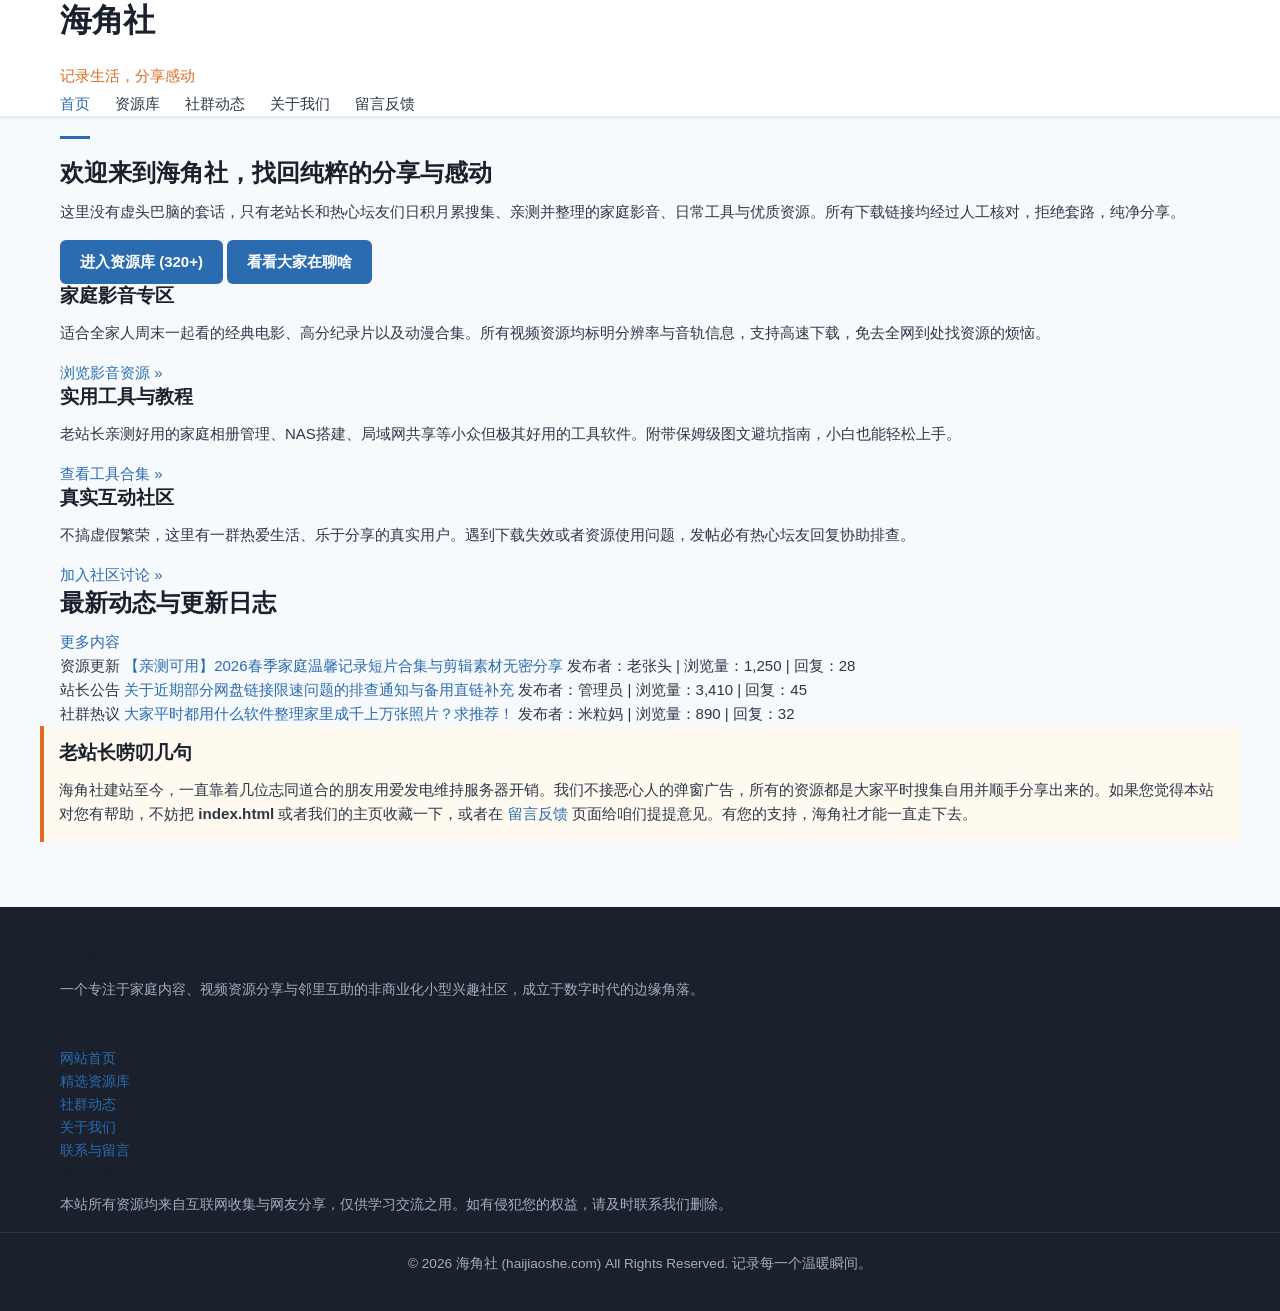
<file: index.html>
<!DOCTYPE html>
<html lang="zh-CN">
<head>
    <meta charset="UTF-8">
    <meta name="viewport" content="width=device-width, initial-scale=1.0">
    <title>海角社 - 家庭内容分享、视频资源与温暖互动社区</title>
    <meta name="description" content="海角社是一个由资深兴趣小组维护的家庭内容与视频资源分享平台。这里提供亲测有效的家庭日常记录、精选影视动漫、实用工具软件下载以及真实的社群交流互动。">
    <meta name="keywords" content="海角社,家庭内容分享,视频资源,资源下载,社区服务,影视合集,亲测可用">
    <link rel="canonical" href="https://www.haijiaoshe.com/index.html">
    <link rel="stylesheet" href="css/style.css">
    <script src="js/main.js"></script>
</head>
<body>
    <header class="site-header">
        <div class="container header-inner">
            <div class="logo">
                <a href="index.html"><h1>海角社</h1></a>
                <span class="sub-title">记录生活，分享感动</span>
            </div>
            <nav class="main-nav">
                <ul>
                    <li><a href="index.html" class="active">首页</a></li>
                    <li><a href="resources.html">资源库</a></li>
                    <li><a href="community.html">社群动态</a></li>
                    <li><a href="about.html">关于我们</a></li>
                    <li><a href="contact.html">留言反馈</a></li>
                </ul>
            </nav>
        </div>
    </header>

    <main class="main-content">
        <section class="hero-section">
            <div class="container">
                <h2>欢迎来到海角社，找回纯粹的分享与感动</h2>
                <p>这里没有虚头巴脑的套话，只有老站长和热心坛友们日积月累搜集、亲测并整理的家庭影音、日常工具与优质资源。所有下载链接均经过人工核对，拒绝套路，纯净分享。</p>
                <div class="hero-btns">
                    <a href="resources.html" class="btn btn-primary">进入资源库 (320+)</a>
                    <a href="community.html" class="btn btn-secondary">看看大家在聊啥</a>
                </div>
            </div>
        </section>

        <section class="container feature-grid">
            <article class="feature-card">
                <h3>家庭影音专区</h3>
                <p>适合全家人周末一起看的经典电影、高分纪录片以及动漫合集。所有视频资源均标明分辨率与音轨信息，支持高速下载，免去全网到处找资源的烦恼。</p>
                <a href="resources.html" class="read-more">浏览影音资源 &raquo;</a>
            </article>
            <article class="feature-card">
                <h3>实用工具与教程</h3>
                <p>老站长亲测好用的家庭相册管理、NAS搭建、局域网共享等小众但极其好用的工具软件。附带保姆级图文避坑指南，小白也能轻松上手。</p>
                <a href="resources.html" class="read-more">查看工具合集 &raquo;</a>
            </article>
            <article class="feature-card">
                <h3>真实互动社区</h3>
                <p>不搞虚假繁荣，这里有一群热爱生活、乐于分享的真实用户。遇到下载失效或者资源使用问题，发帖必有热心坛友回复协助排查。</p>
                <a href="community.html" class="read-more">加入社区讨论 &raquo;</a>
            </article>
        </section>

        <section class="container latest-section">
            <div class="section-header">
                <h2>最新动态与更新日志</h2>
                <a href="resources.html" class="view-all">更多内容</a>
            </div>
            <div class="update-list">
                <div class="update-item">
                    <span class="tag">资源更新</span>
                    <a href="detail.html" class="title">【亲测可用】2026春季家庭温馨记录短片合集与剪辑素材无密分享</a>
                    <span class="meta">发布者：老张头 | 浏览量：1,250 | 回复：28</span>
                </div>
                <div class="update-item">
                    <span class="tag">站长公告</span>
                    <a href="detail.html" class="title">关于近期部分网盘链接限速问题的排查通知与备用直链补充</a>
                    <span class="meta">发布者：管理员 | 浏览量：3,410 | 回复：45</span>
                </div>
                <div class="update-item">
                    <span class="tag">社群热议</span>
                    <a href="detail.html" class="title">大家平时都用什么软件整理家里成千上万张照片？求推荐！</a>
                    <span class="meta">发布者：米粒妈 | 浏览量：890 | 回复：32</span>
                </div>
            </div>
        </section>

        <section class="container notice-box">
            <h3>老站长唠叨几句</h3>
            <p>海角社建站至今，一直靠着几位志同道合的朋友用爱发电维持服务器开销。我们不接恶心人的弹窗广告，所有的资源都是大家平时搜集自用并顺手分享出来的。如果您觉得本站对您有帮助，不妨把 <strong>index.html</strong> 或者我们的主页收藏一下，或者在 <a href="contact.html">留言反馈</a> 页面给咱们提提意见。有您的支持，海角社才能一直走下去。</p>
        </section>
    </main>

    <footer class="site-footer">
        <div class="container footer-inner">
            <div class="footer-col">
                <h4>关于海角社</h4>
                <p>一个专注于家庭内容、视频资源分享与邻里互助的非商业化小型兴趣社区，成立于数字时代的边缘角落。</p>
            </div>
            <div class="footer-col">
                <h4>快速导航</h4>
                <ul>
                    <li><a href="index.html">网站首页</a></li>
                    <li><a href="resources.html">精选资源库</a></li>
                    <li><a href="community.html">社群动态</a></li>
                    <li><a href="about.html">关于我们</a></li>
                    <li><a href="contact.html">联系与留言</a></li>
                </ul>
            </div>
            <div class="footer-col">
                <h4>免责声明</h4>
                <p>本站所有资源均来自互联网收集与网友分享，仅供学习交流之用。如有侵犯您的权益，请及时联系我们删除。</p>
            </div>
        </div>
        <div class="footer-bottom">
            <p>&copy; 2026 海角社 (haijiaoshe.com) All Rights Reserved. 记录每一个温暖瞬间。</p>
        </div>
    </footer>
</body>
</html>
</file>
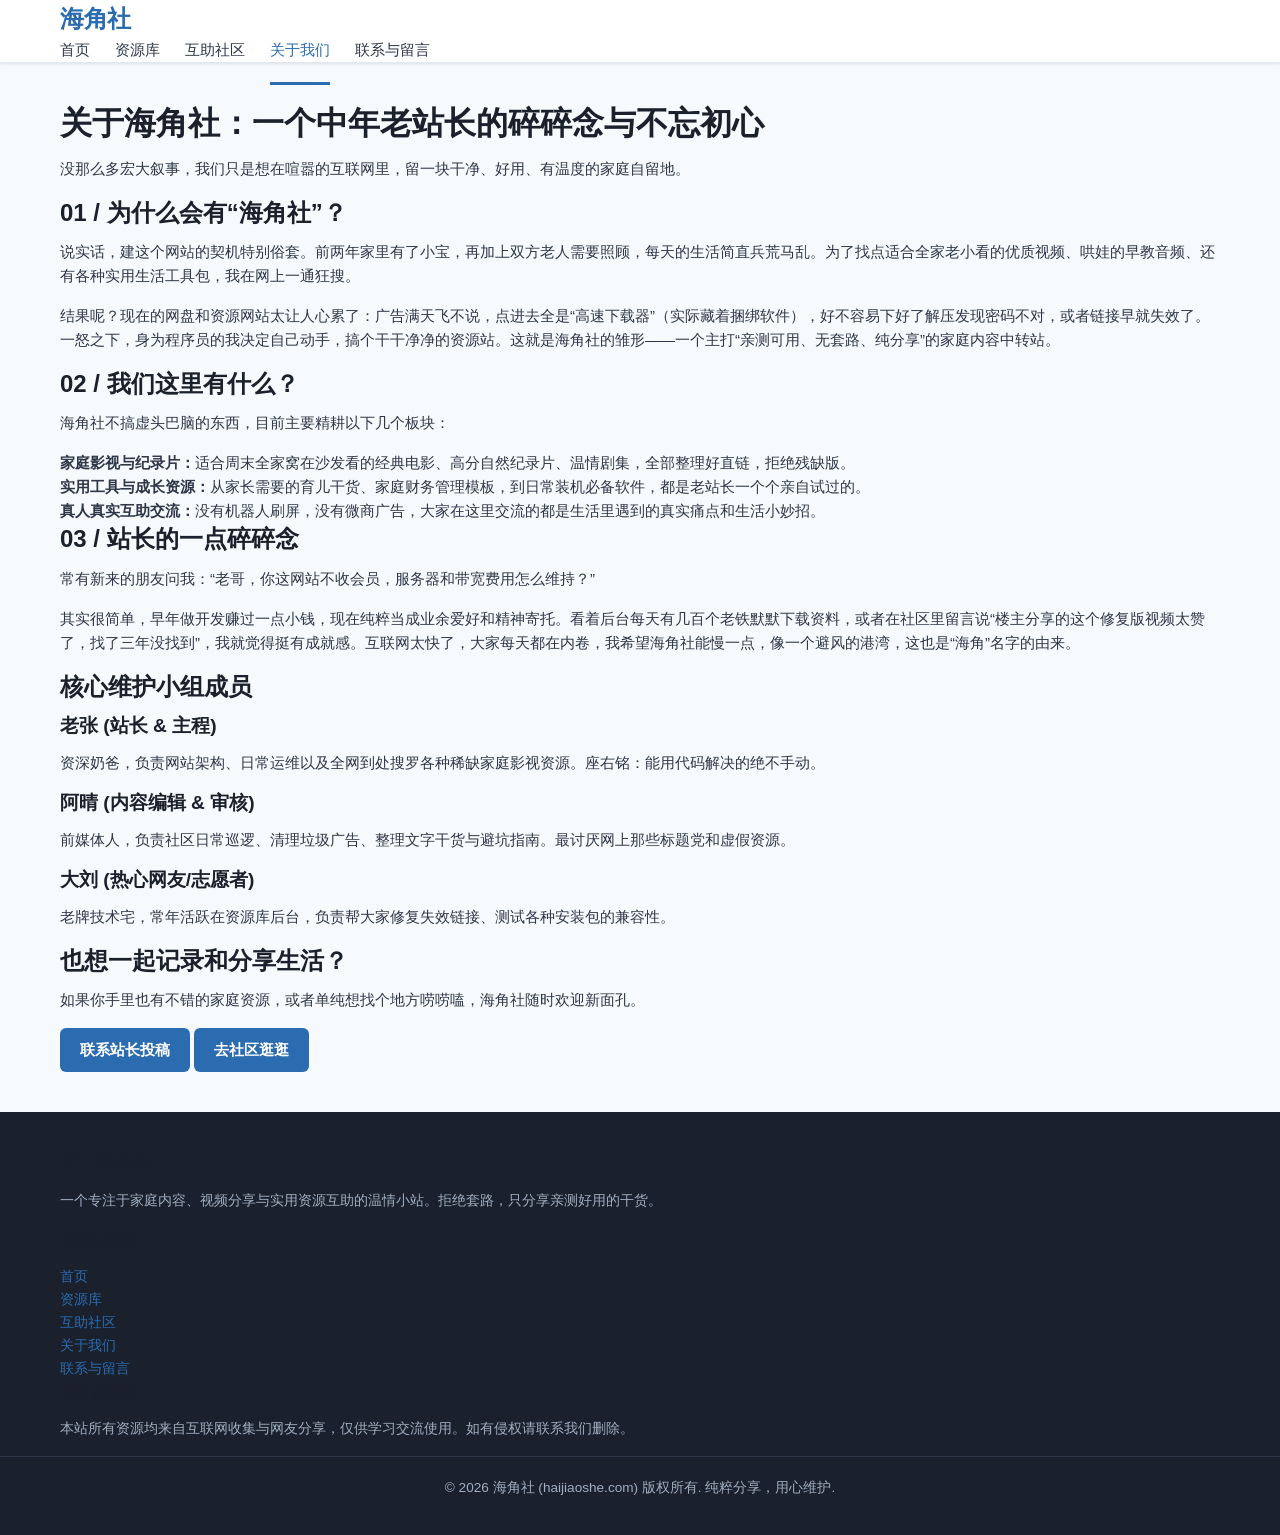
<file: about.html>
<!DOCTYPE html>
<html lang="zh-CN">
<head>
    <meta charset="UTF-8">
    <meta name="viewport" content="width=device-width, initial-scale=1.0">
    <title>关于海角社 - 我们是谁，为什么要做这个家庭资源分享小站</title>
    <meta name="description" content="了解海角社的建站初衷。我们是一群注重生活品质与家庭温情的技术宅与老奶爸，专注分享优质家庭视频、生活资源与真实互动社区服务。">
    <meta name="keywords" content="海角社是谁,家庭资源分享,关于我们,老站长心路历程,社群初心">
    <link rel="canonical" href="about.html">
    <link rel="stylesheet" href="css/style.css">
    <script src="js/main.js"></script>
</head>
<body>
    <header class="site-header">
        <div class="container header-inner">
            <div class="logo">
                <a href="index.html">海角社</a>
            </div>
            <nav class="main-nav">
                <ul>
                    <li><a href="index.html">首页</a></li>
                    <li><a href="resources.html">资源库</a></li>
                    <li><a href="community.html">互助社区</a></li>
                    <li><a href="about.html" class="active">关于我们</a></li>
                    <li><a href="contact.html">联系与留言</a></li>
                </ul>
            </nav>
        </div>
    </header>

    <main class="main-content">
        <div class="container">
            <section class="page-header-section">
                <h1>关于海角社：一个中年老站长的碎碎念与不忘初心</h1>
                <p class="subtitle">没那么多宏大叙事，我们只是想在喧嚣的互联网里，留一块干净、好用、有温度的家庭自留地。</p>
            </section>

            <div class="about-grid">
                <article class="about-card">
                    <h2>01 / 为什么会有“海角社”？</h2>
                    <p>说实话，建这个网站的契机特别俗套。前两年家里有了小宝，再加上双方老人需要照顾，每天的生活简直兵荒马乱。为了找点适合全家老小看的优质视频、哄娃的早教音频、还有各种实用生活工具包，我在网上一通狂搜。</p>
                    <p>结果呢？现在的网盘和资源网站太让人心累了：广告满天飞不说，点进去全是“高速下载器”（实际藏着捆绑软件），好不容易下好了解压发现密码不对，或者链接早就失效了。一怒之下，身为程序员的我决定自己动手，搞个干干净净的资源站。这就是海角社的雏形——一个主打“亲测可用、无套路、纯分享”的家庭内容中转站。</p>
                </article>

                <article class="about-card">
                    <h2>02 / 我们这里有什么？</h2>
                    <p>海角社不搞虚头巴脑的东西，目前主要精耕以下几个板块：</p>
                    <ul>
                        <li><strong>家庭影视与纪录片：</strong>适合周末全家窝在沙发看的经典电影、高分自然纪录片、温情剧集，全部整理好直链，拒绝残缺版。</li>
                        <li><strong>实用工具与成长资源：</strong>从家长需要的育儿干货、家庭财务管理模板，到日常装机必备软件，都是老站长一个个亲自试过的。</li>
                        <li><strong>真人真实互助交流：</strong>没有机器人刷屏，没有微商广告，大家在这里交流的都是生活里遇到的真实痛点和生活小妙招。</li>
                    </ul>
                </article>

                <article class="about-card">
                    <h2>03 / 站长的一点碎碎念</h2>
                    <p>常有新来的朋友问我：“老哥，你这网站不收会员，服务器和带宽费用怎么维持？”</p>
                    <p>其实很简单，早年做开发赚过一点小钱，现在纯粹当成业余爱好和精神寄托。看着后台每天有几百个老铁默默下载资料，或者在社区里留言说“楼主分享的这个修复版视频太赞了，找了三年没找到”，我就觉得挺有成就感。互联网太快了，大家每天都在内卷，我希望海角社能慢一点，像一个避风的港湾，这也是“海角”名字的由来。</p>
                </article>
            </div>

            <section class="team-section">
                <h2>核心维护小组成员</h2>
                <div class="team-list">
                    <div class="team-member">
                        <h3>老张 (站长 & 主程)</h3>
                        <p>资深奶爸，负责网站架构、日常运维以及全网到处搜罗各种稀缺家庭影视资源。座右铭：能用代码解决的绝不手动。</p>
                    </div>
                    <div class="team-member">
                        <h3>阿晴 (内容编辑 & 审核)</h3>
                        <p>前媒体人，负责社区日常巡逻、清理垃圾广告、整理文字干货与避坑指南。最讨厌网上那些标题党和虚假资源。</p>
                    </div>
                    <div class="team-member">
                        <h3>大刘 (热心网友/志愿者)</h3>
                        <p>老牌技术宅，常年活跃在资源库后台，负责帮大家修复失效链接、测试各种安装包的兼容性。</p>
                    </div>
                </div>
            </section>

            <section class="join-us-banner">
                <h2>也想一起记录和分享生活？</h2>
                <p>如果你手里也有不错的家庭资源，或者单纯想找个地方唠唠嗑，海角社随时欢迎新面孔。</p>
                <div class="banner-actions">
                    <a href="contact.html" class="btn btn-primary">联系站长投稿</a>
                    <a href="community.html" class="btn btn-secondary">去社区逛逛</a>
                </div>
            </section>
        </div>
    </main>

    <footer class="site-footer">
        <div class="container footer-inner">
            <div class="footer-col">
                <h3>关于海角社</h3>
                <p>一个专注于家庭内容、视频分享与实用资源互助的温情小站。拒绝套路，只分享亲测好用的干货。</p>
            </div>
            <div class="footer-col">
                <h3>快速导航</h3>
                <ul>
                    <li><a href="index.html">首页</a></li>
                    <li><a href="resources.html">资源库</a></li>
                    <li><a href="community.html">互助社区</a></li>
                    <li><a href="about.html">关于我们</a></li>
                    <li><a href="contact.html">联系与留言</a></li>
                </ul>
            </div>
            <div class="footer-col">
                <h3>暖心提示</h3>
                <p>本站所有资源均来自互联网收集与网友分享，仅供学习交流使用。如有侵权请联系我们删除。</p>
            </div>
        </div>
        <div class="footer-bottom">
            <div class="container">
                <p>&copy; 2026 海角社 (haijiaoshe.com) 版权所有. 纯粹分享，用心维护.</p>
            </div>
        </div>
    </footer>
</body>
</html>
</file>
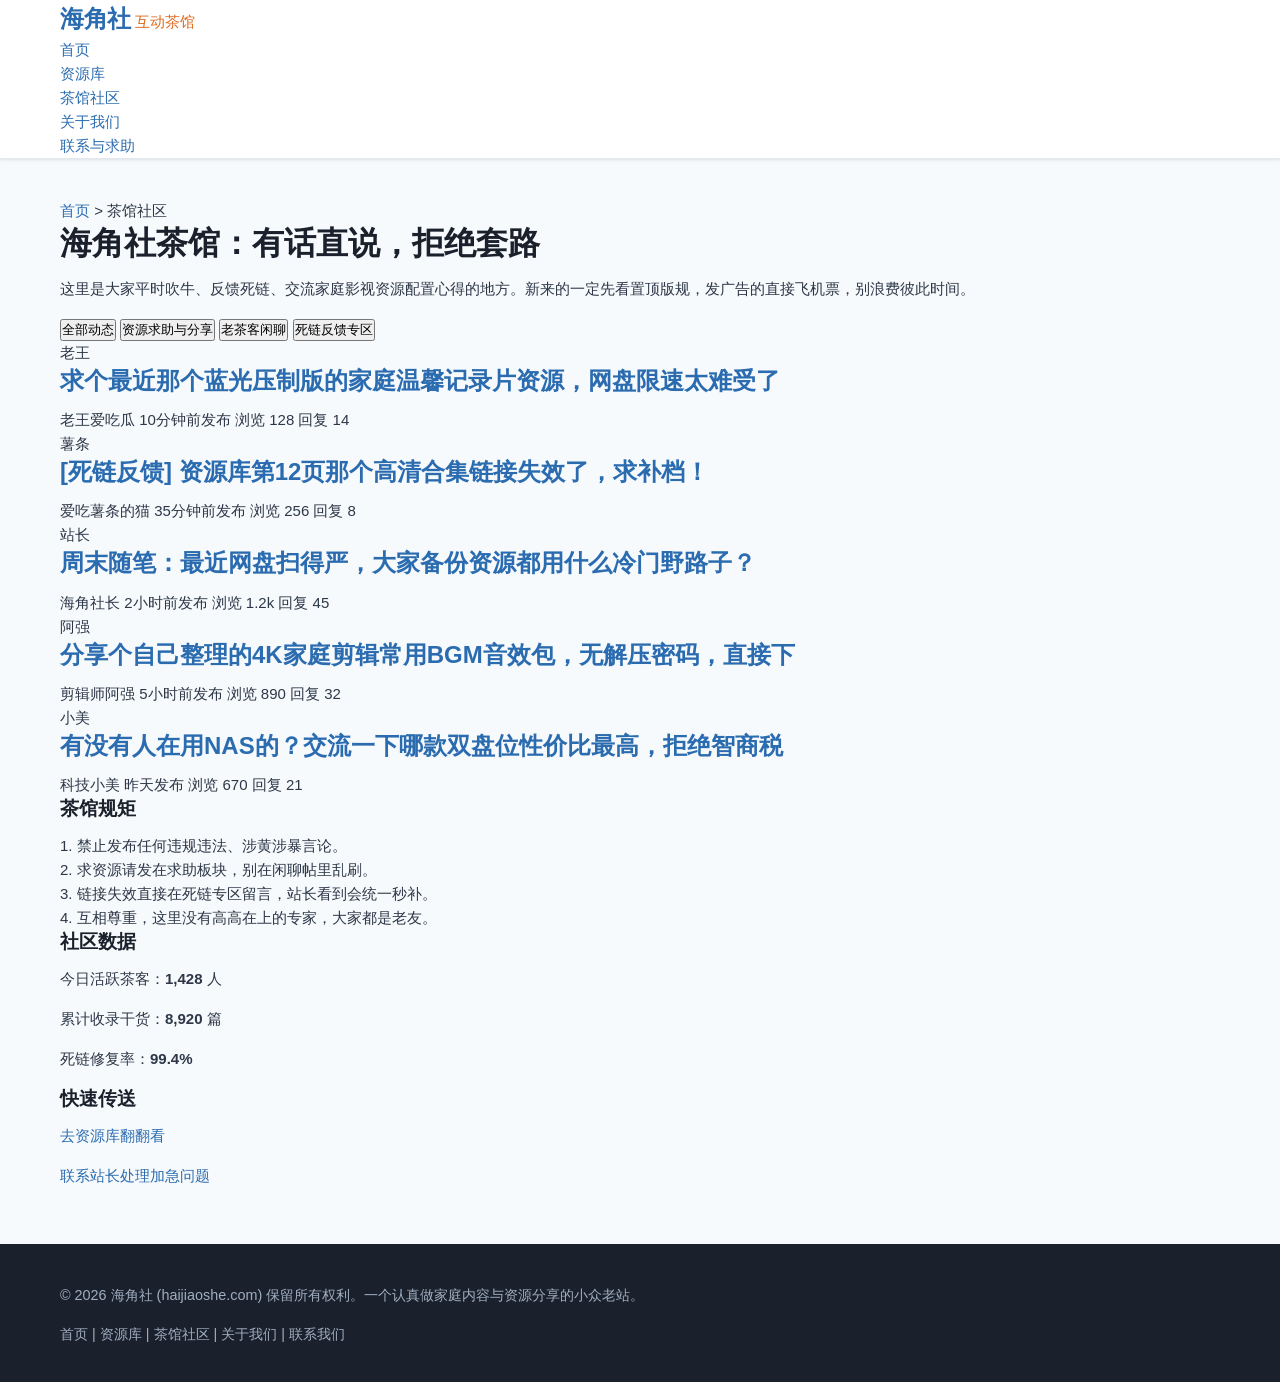
<file: community.html>
<!DOCTYPE html>
<html lang="zh-CN">
<head>
    <meta charset="UTF-8">
    <meta name="viewport" content="width=device-width, initial-scale=1.0">
    <title>海角社互动社区 - 家庭资源分享与老站长闲聊茶馆</title>
    <meta name="description" content="海角社互动社区是站长和老茶客们交流家庭视频资源、日常避坑指南、求助问答的核心板块。不搞虚头巴脑的套话，只聊亲测有用的干货。">
    <meta name="keywords" content="海角社社区,家庭资源交流,视频分享论坛,老站长茶馆,资源求助,日常闲聊">
    <link rel="canonical" href="https://www.haijiaoshe.com/community.html">
    <link rel="stylesheet" href="css/style.css">
    <script src="js/main.js"></script>
</head>
<body class="page-community">
    <header class="site-header">
        <div class="container">
            <div class="logo">
                <a href="index.html">海角社</a>
                <span class="sub-logo">互动茶馆</span>
            </div>
            <nav class="site-nav">
                <ul>
                    <li><a href="index.html">首页</a></li>
                    <li><a href="resources.html">资源库</a></li>
                    <li><a href="community.html" class="active">茶馆社区</a></li>
                    <li><a href="about.html">关于我们</a></li>
                    <li><a href="contact.html">联系与求助</a></li>
                </ul>
            </nav>
        </div>
    </header>

    <main class="main-content">
        <div class="container">
            <div class="breadcrumb">
                <a href="index.html">首页</a> &gt; <span>茶馆社区</span>
            </div>

            <section class="community-hero">
                <div class="hero-box">
                    <h1>海角社茶馆：有话直说，拒绝套路</h1>
                    <p>这里是大家平时吹牛、反馈死链、交流家庭影视资源配置心得的地方。新来的一定先看置顶版规，发广告的直接飞机票，别浪费彼此时间。</p>
                </div>
            </section>

            <div class="community-layout">
                <div class="community-main">
                    <section class="board-tabs">
                        <button class="tab-btn active" data-target="all">全部动态</button>
                        <button class="tab-btn" data-target="share">资源求助与分享</button>
                        <button class="tab-btn" data-target="chat">老茶客闲聊</button>
                        <button class="tab-btn" data-target="feedback">死链反馈专区</button>
                    </section>

                    <section class="topic-list">
                        <article class="topic-item" data-category="share">
                            <div class="user-avatar">老王</div>
                            <div class="topic-detail">
                                <h2><a href="detail.html">求个最近那个蓝光压制版的家庭温馨记录片资源，网盘限速太难受了</a></h2>
                                <div class="topic-meta">
                                    <span class="author">老王爱吃瓜</span>
                                    <span class="time">10分钟前发布</span>
                                    <span class="views">浏览 128</span>
                                    <span class="replies">回复 14</span>
                                </div>
                            </div>
                        </article>

                        <article class="topic-item" data-category="feedback">
                            <div class="user-avatar">薯条</div>
                            <div class="topic-detail">
                                <h2><a href="detail.html">[死链反馈] 资源库第12页那个高清合集链接失效了，求补档！</a></h2>
                                <div class="topic-meta">
                                    <span class="author">爱吃薯条的猫</span>
                                    <span class="time">35分钟前发布</span>
                                    <span class="views">浏览 256</span>
                                    <span class="replies">回复 8</span>
                                </div>
                            </div>
                        </article>

                        <article class="topic-item" data-category="chat">
                            <div class="user-avatar">站长</div>
                            <div class="topic-detail">
                                <h2><a href="detail.html">周末随笔：最近网盘扫得严，大家备份资源都用什么冷门野路子？</a></h2>
                                <div class="topic-meta">
                                    <span class="author">海角社长</span>
                                    <span class="time">2小时前发布</span>
                                    <span class="views">浏览 1.2k</span>
                                    <span class="replies">回复 45</span>
                                </div>
                            </div>
                        </article>

                        <article class="topic-item" data-category="share">
                            <div class="user-avatar">阿强</div>
                            <div class="topic-detail">
                                <h2><a href="detail.html">分享个自己整理的4K家庭剪辑常用BGM音效包，无解压密码，直接下</a></h2>
                                <div class="topic-meta">
                                    <span class="author">剪辑师阿强</span>
                                    <span class="time">5小时前发布</span>
                                    <span class="views">浏览 890</span>
                                    <span class="replies">回复 32</span>
                                </div>
                            </div>
                        </article>

                        <article class="topic-item" data-category="chat">
                            <div class="user-avatar">小美</div>
                            <div class="topic-detail">
                                <h2><a href="detail.html">有没有人在用NAS的？交流一下哪款双盘位性价比最高，拒绝智商税</a></h2>
                                <div class="topic-meta">
                                    <span class="author">科技小美</span>
                                    <span class="time">昨天发布</span>
                                    <span class="views">浏览 670</span>
                                    <span class="replies">回复 21</span>
                                </div>
                            </div>
                        </article>
                    </section>
                </div>

                <aside class="community-sidebar">
                    <div class="sidebar-widget rule-widget">
                        <h3>茶馆规矩</h3>
                        <ul>
                            <li>1. 禁止发布任何违规违法、涉黄涉暴言论。</li>
                            <li>2. 求资源请发在求助板块，别在闲聊帖里乱刷。</li>
                            <li>3. 链接失效直接在死链专区留言，站长看到会统一秒补。</li>
                            <li>4. 互相尊重，这里没有高高在上的专家，大家都是老友。</li>
                        </ul>
                    </div>

                    <div class="sidebar-widget stats-widget">
                        <h3>社区数据</h3>
                        <p>今日活跃茶客：<strong>1,428</strong> 人</p>
                        <p>累计收录干货：<strong>8,920</strong> 篇</p>
                        <p>死链修复率：<strong>99.4%</strong></p>
                    </div>

                    <div class="sidebar-widget quick-links">
                        <h3>快速传送</h3>
                        <p><a href="resources.html">去资源库翻翻看</a></p>
                        <p><a href="contact.html">联系站长处理加急问题</a></p>
                    </div>
                </aside>
            </div>
        </div>
    </main>

    <footer class="site-footer">
        <div class="container">
            <p>&copy; 2026 海角社 (haijiaoshe.com) 保留所有权利。一个认真做家庭内容与资源分享的小众老站。</p>
            <p class="footer-links">
                <a href="index.html">首页</a> | 
                <a href="resources.html">资源库</a> | 
                <a href="community.html">茶馆社区</a> | 
                <a href="about.html">关于我们</a> | 
                <a href="contact.html">联系我们</a>
            </p>
        </div>
    </footer>
</body>
</html>
</file>
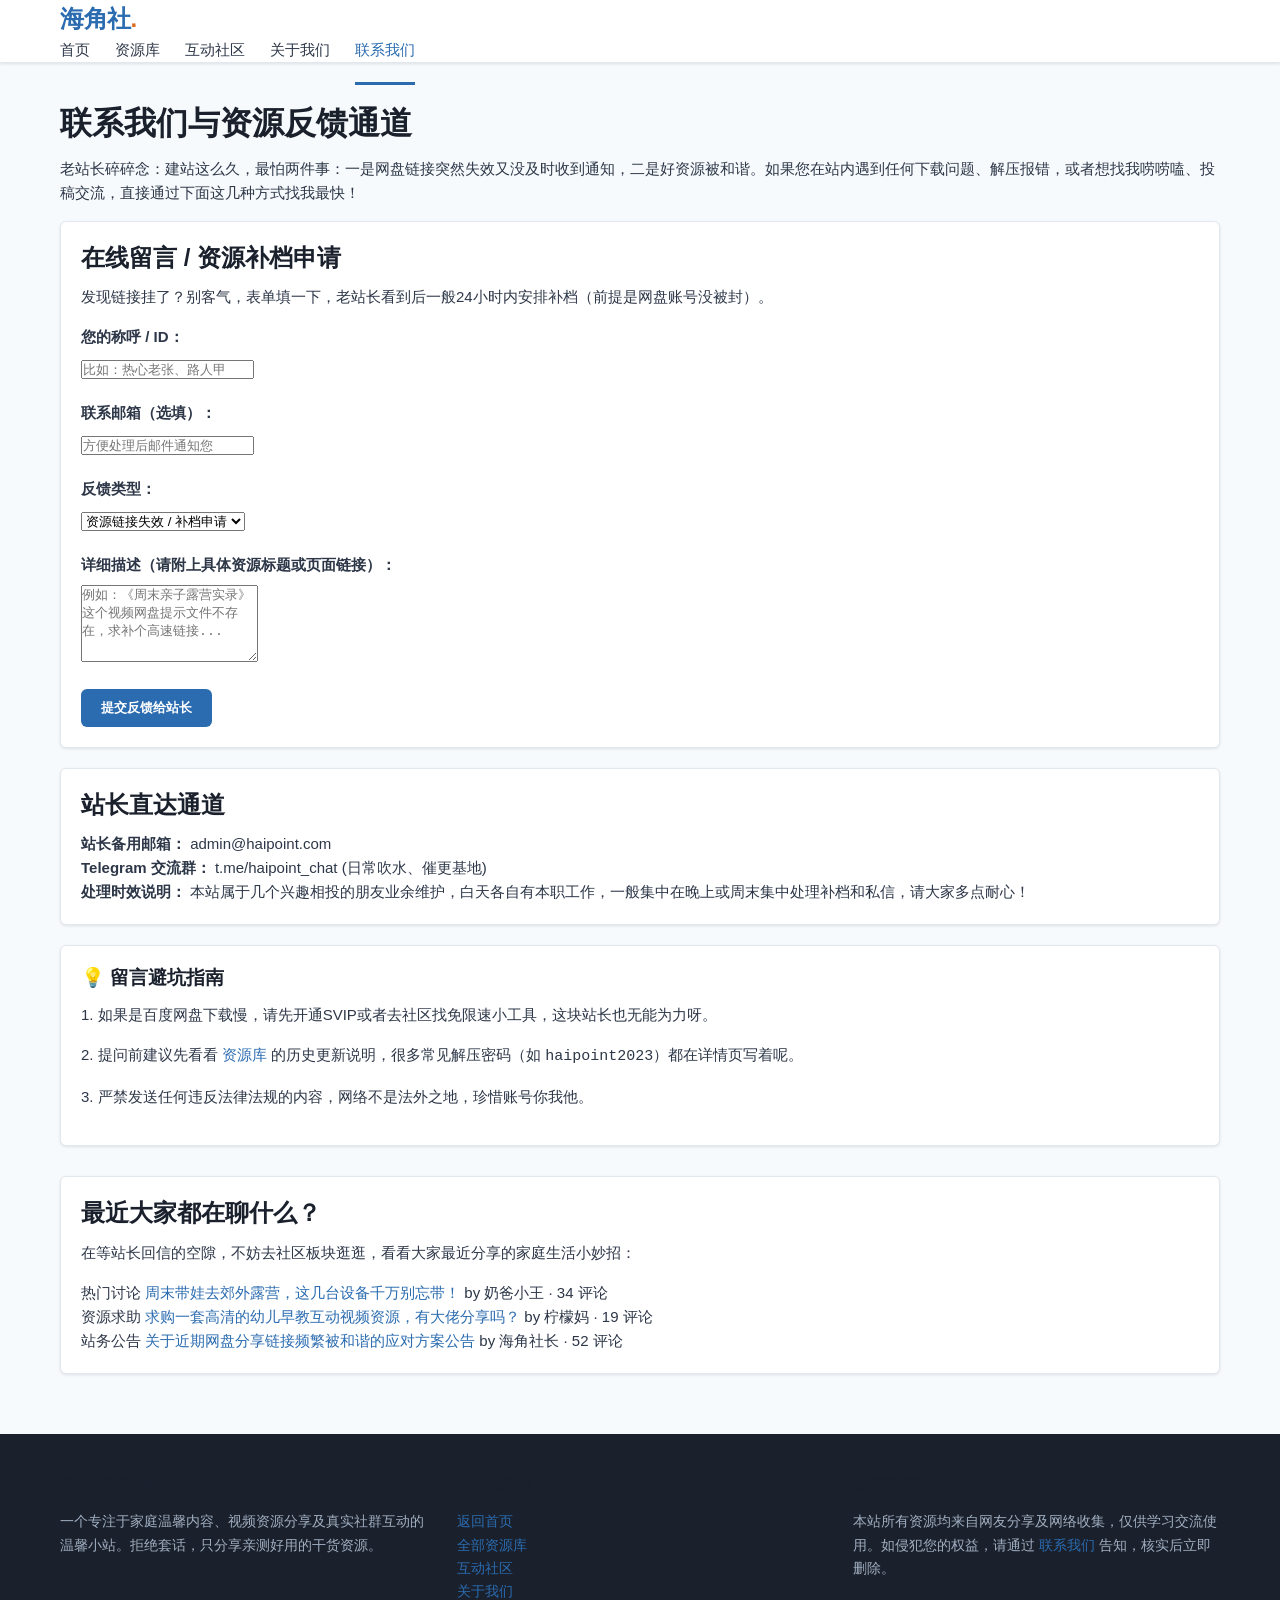
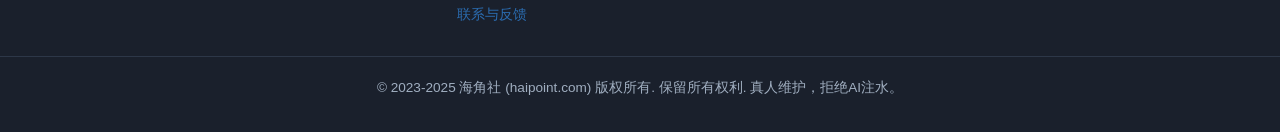
<file: contact.html>
<!DOCTYPE html>
<html lang="zh-CN">
<head>
    <meta charset="UTF-8">
    <meta name="viewport" content="width=device-width, initial-scale=1.0">
    <title>联系我们与资源报错反馈 - 海角社</title>
    <meta name="description" content="海角社联系与反馈页面。如果您在下载家庭视频资源时遇到失效链接、解压密码错误或投稿交流，请通过本页面与站长及社区管理团队取得联系。">
    <meta name="keywords" content="海角社联系方式, 资源失效反馈, 投稿合作, 家庭视频社群, 站长邮箱">
    <link rel="canonical" href="https://www.haipoint.com/contact.html">
    <link rel="stylesheet" href="css/style.css">
    <script src="js/main.js"></script>
</head>
<body>
    <header class="site-header">
        <div class="container header-inner">
            <div class="logo">
                <a href="index.html">海角社<span>.</span></a>
            </div>
            <nav class="main-nav">
                <ul>
                    <li><a href="index.html">首页</a></li>
                    <li><a href="resources.html">资源库</a></li>
                    <li><a href="community.html">互动社区</a></li>
                    <li><a href="about.html">关于我们</a></li>
                    <li><a href="contact.html" class="active">联系我们</a></li>
                </ul>
            </nav>
        </div>
    </header>

    <main class="main-content">
        <div class="container">
            <section class="page-header-section">
                <h1>联系我们与资源反馈通道</h1>
                <p>老站长碎碎念：建站这么久，最怕两件事：一是网盘链接突然失效又没及时收到通知，二是好资源被和谐。如果您在站内遇到任何下载问题、解压报错，或者想找我唠唠嗑、投稿交流，直接通过下面这几种方式找我最快！</p>
            </section>

            <div class="contact-grid">
                <section class="contact-form-section card">
                    <h2>在线留言 / 资源补档申请</h2>
                    <p class="section-desc">发现链接挂了？别客气，表单填一下，老站长看到后一般24小时内安排补档（前提是网盘账号没被封）。</p>
                    <form id="contactForm" class="site-form">
                        <div class="form-group">
                            <label for="nickname">您的称呼 / ID：</label>
                            <input type="text" id="nickname" name="nickname" placeholder="比如：热心老张、路人甲" required>
                        </div>
                        <div class="form-group">
                            <label for="contact-email">联系邮箱（选填）：</label>
                            <input type="email" id="contact-email" name="email" placeholder="方便处理后邮件通知您">
                        </div>
                        <div class="form-group">
                            <label for="feedback-type">反馈类型：</label>
                            <select id="feedback-type" name="type">
                                <option value="dead-link">资源链接失效 / 补档申请</option>
                                <option value="password-error">解压密码错误 / 文件损坏</option>
                                <option value="content-contribute">家庭视频与资源投稿</option>
                                <option value="business-coop">友情链接 / 社区合作</option>
                                <option value="other">其他闲聊建议</option>
                            </select>
                        </div>
                        <div class="form-group">
                            <label for="message">详细描述（请附上具体资源标题或页面链接）：</label>
                            <textarea id="message" name="message" rows="5" placeholder="例如：《周末亲子露营实录》这个视频网盘提示文件不存在，求补个高速链接..." required></textarea>
                        </div>
                        <button type="submit" class="btn btn-primary">提交反馈给站长</button>
                    </form>
                </section>

                <div class="contact-sidebar">
                    <section class="card contact-info-card">
                        <h2>站长直达通道</h2>
                        <ul class="info-list">
                            <li><strong>站长备用邮箱：</strong> admin@haipoint.com</li>
                            <li><strong>Telegram 交流群：</strong> t.me/haipoint_chat (日常吹水、催更基地)</li>
                            <li><strong>处理时效说明：</strong> 本站属于几个兴趣相投的朋友业余维护，白天各自有本职工作，一般集中在晚上或周末集中处理补档和私信，请大家多点耐心！</li>
                        </ul>
                    </section>

                    <section class="card quick-tips-card">
                        <h3>💡 留言避坑指南</h3>
                        <p>1. 如果是百度网盘下载慢，请先开通SVIP或者去社区找免限速小工具，这块站长也无能为力呀。</p>
                        <p>2. 提问前建议先看看 <a href="resources.html">资源库</a> 的历史更新说明，很多常见解压密码（如 <code>haipoint2023</code>）都在详情页写着呢。</p>
                        <p>3. 严禁发送任何违反法律法规的内容，网络不是法外之地，珍惜账号你我他。</p>
                    </section>
                </div>
            </div>

            <section class="community-highlight card" style="margin-top: 30px;">
                <h2>最近大家都在聊什么？</h2>
                <p>在等站长回信的空隙，不妨去社区板块逛逛，看看大家最近分享的家庭生活小妙招：</p>
                <ul class="mini-post-list">
                    <li><span class="tag">热门讨论</span> <a href="community.html">周末带娃去郊外露营，这几台设备千万别忘带！</a> <span class="meta">by 奶爸小王 · 34 评论</span></li>
                    <li><span class="tag">资源求助</span> <a href="community.html">求购一套高清的幼儿早教互动视频资源，有大佬分享吗？</a> <span class="meta">by 柠檬妈 · 19 评论</span></li>
                    <li><span class="tag">站务公告</span> <a href="contact.html">关于近期网盘分享链接频繁被和谐的应对方案公告</a> <span class="meta">by 海角社长 · 52 评论</span></li>
                </ul>
            </section>
        </div>
    </main>

    <footer class="site-footer">
        <div class="container footer-content">
            <div class="footer-col">
                <h3>关于海角社</h3>
                <p>一个专注于家庭温馨内容、视频资源分享及真实社群互动的温馨小站。拒绝套话，只分享亲测好用的干货资源。</p>
            </div>
            <div class="footer-col">
                <h3>快速导航</h3>
                <ul>
                    <li><a href="index.html">返回首页</a></li>
                    <li><a href="resources.html">全部资源库</a></li>
                    <li><a href="community.html">互动社区</a></li>
                    <li><a href="about.html">关于我们</a></li>
                    <li><a href="contact.html">联系与反馈</a></li>
                </ul>
            </div>
            <div class="footer-col">
                <h3>免责声明</h3>
                <p>本站所有资源均来自网友分享及网络收集，仅供学习交流使用。如侵犯您的权益，请通过 <a href="contact.html">联系我们</a> 告知，核实后立即删除。</p>
            </div>
        </div>
        <div class="footer-bottom">
            <div class="container">
                <p>&copy; 2023-2025 海角社 (haipoint.com) 版权所有. 保留所有权利. 真人维护，拒绝AI注水。</p>
            </div>
        </div>
    </footer>
</body>
</html>
</file>
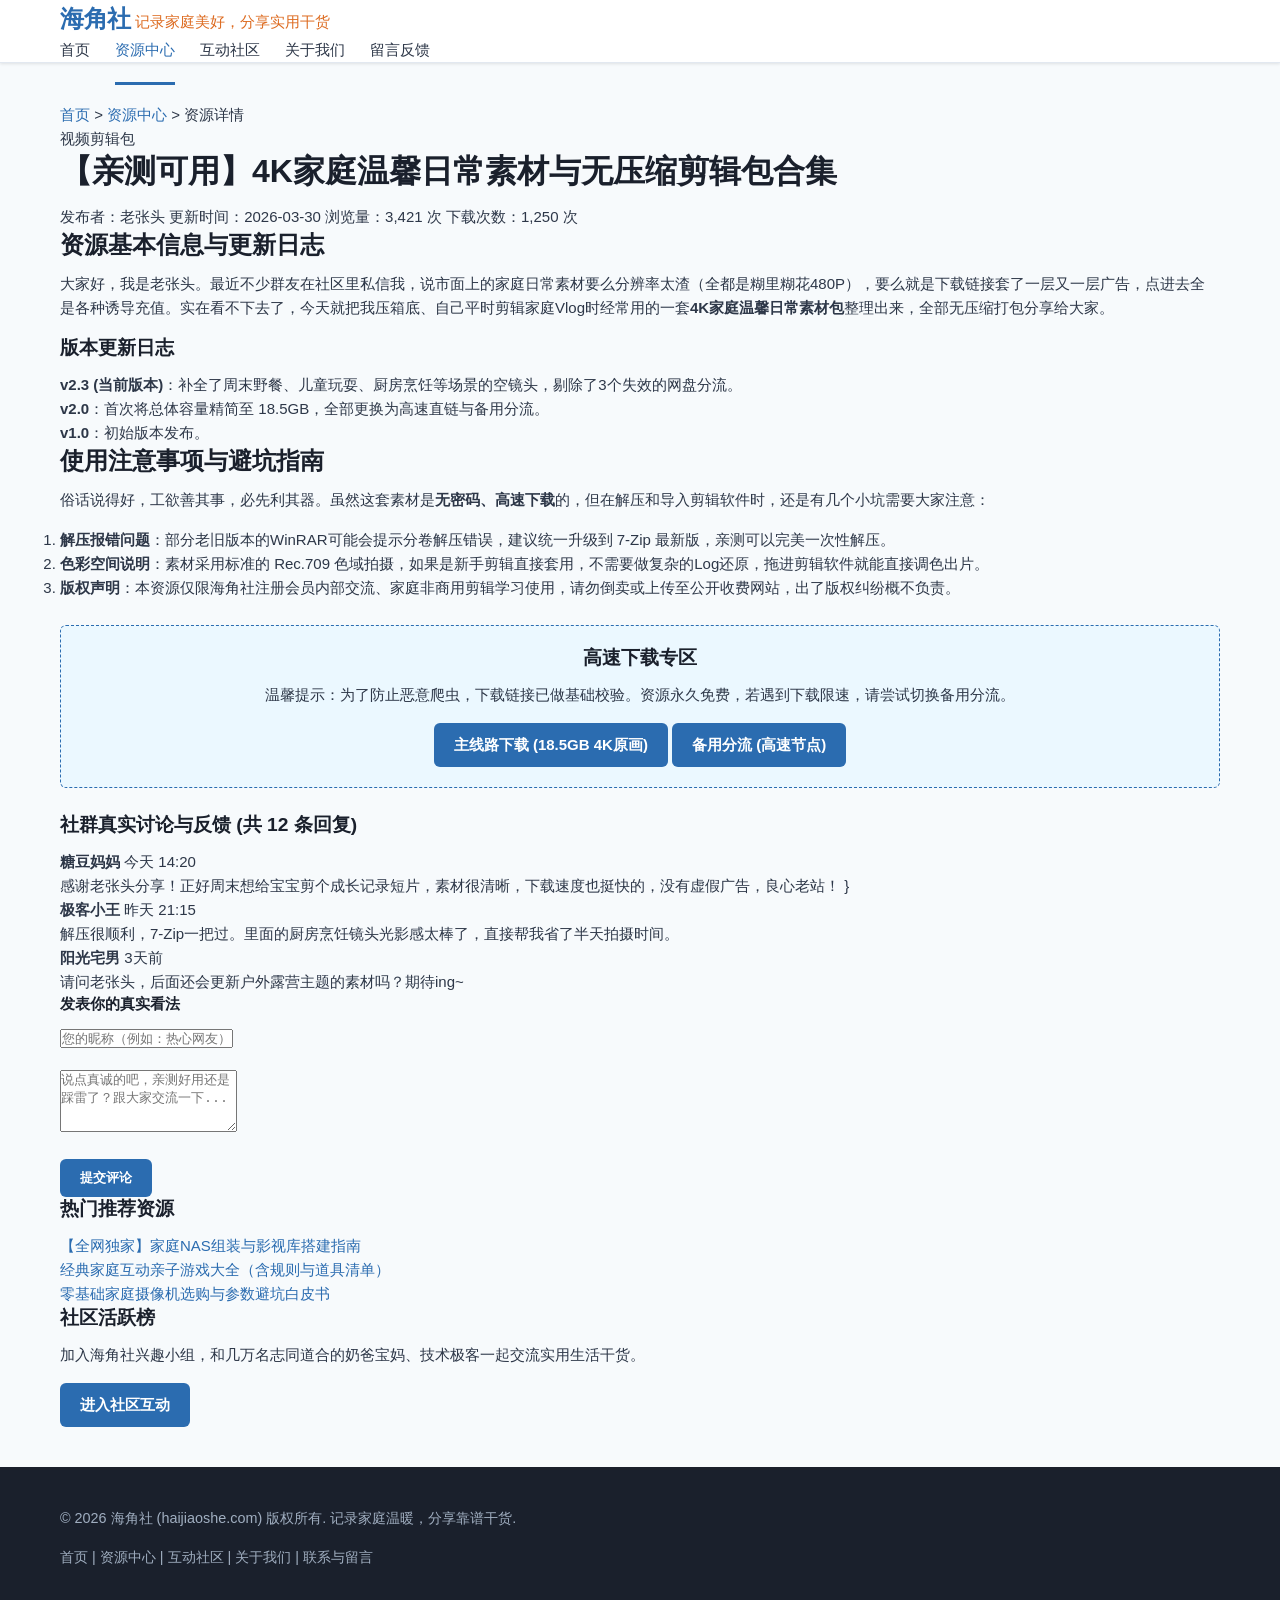
<file: detail.html>
<!DOCTYPE html>
<html lang="zh-CN">
<head>
    <meta charset="UTF-8">
    <meta name="viewport" content="width=device-width, initial-scale=1.0">
    <title>【亲测可用】4K家庭温馨日常素材与剪辑包下载 - 海角社</title>
    <meta name="description" content="海角社资源详情页为您提供优质的4K家庭温馨日常素材与剪辑包下载，内含详细的无密码高速下载地址、亲测有效避坑指南以及真实社群成员的互动点评。">
    <meta name="keywords" content="家庭视频素材, 4K剪辑包, 资源下载, 海角社, 亲测可用, 资源分享">
    <link rel="canonical" href="https://www.haijiaoshe.com/detail.html">
    <link rel="stylesheet" href="css/style.css">
    <script src="js/main.js"></script>
</head>
<body>
    <header class="site-header">
        <div class="container header-inner">
            <div class="logo">
                <a href="index.html">海角社</a>
                <span class="slogan">记录家庭美好，分享实用干货</span>
            </div>
            <nav class="main-nav">
                <ul>
                    <li><a href="index.html">首页</a></li>
                    <li><a href="resources.html" class="active">资源中心</a></li>
                    <li><a href="community.html">互动社区</a></li>
                    <li><a href="about.html">关于我们</a></li>
                    <li><a href="contact.html">留言反馈</a></li>
                </ul>
            </nav>
        </div>
    </header>

    <main class="main-content">
        <div class="container">
            <div class="breadcrumb">
                <a href="index.html">首页</a> &gt; <a href="resources.html">资源中心</a> &gt; <span>资源详情</span>
            </div>

            <div class="detail-layout">
                <article class="resource-article">
                    <header class="article-header">
                        <span class="tag">视频剪辑包</span>
                        <h1>【亲测可用】4K家庭温馨日常素材与无压缩剪辑包合集</h1>
                        <div class="article-meta">
                            <span>发布者：老张头</span>
                            <span>更新时间：2026-03-30</span>
                            <span>浏览量：3,421 次</span>
                            <span>下载次数：1,250 次</span>
                        </div>
                    </header>

                    <section class="article-body">
                        <h2>资源基本信息与更新日志</h2>
                        <p>大家好，我是老张头。最近不少群友在社区里私信我，说市面上的家庭日常素材要么分辨率太渣（全都是糊里糊花480P），要么就是下载链接套了一层又一层广告，点进去全是各种诱导充值。实在看不下去了，今天就把我压箱底、自己平时剪辑家庭Vlog时经常用的一套<strong>4K家庭温馨日常素材包</strong>整理出来，全部无压缩打包分享给大家。</p>
                        
                        <h3>版本更新日志</h3>
                        <ul>
                            <li><strong>v2.3 (当前版本)</strong>：补全了周末野餐、儿童玩耍、厨房烹饪等场景的空镜头，剔除了3个失效的网盘分流。</li>
                            <li><strong>v2.0</strong>：首次将总体容量精简至 18.5GB，全部更换为高速直链与备用分流。</li>
                            <li><strong>v1.0</strong>：初始版本发布。</li>
                        </ul>

                        <h2>使用注意事项与避坑指南</h2>
                        <p>俗话说得好，工欲善其事，必先利其器。虽然这套素材是<strong>无密码、高速下载</strong>的，但在解压和导入剪辑软件时，还是有几个小坑需要大家注意：</p>
                        <ol>
                            <li><strong>解压报错问题</strong>：部分老旧版本的WinRAR可能会提示分卷解压错误，建议统一升级到 7-Zip 最新版，亲测可以完美一次性解压。</li>
                            <li><strong>色彩空间说明</strong>：素材采用标准的 Rec.709 色域拍摄，如果是新手剪辑直接套用，不需要做复杂的Log还原，拖进剪辑软件就能直接调色出片。</li>
                            <li><strong>版权声明</strong>：本资源仅限海角社注册会员内部交流、家庭非商用剪辑学习使用，请勿倒卖或上传至公开收费网站，出了版权纠纷概不负责。</li>
                        </ol>

                        <div class="download-box">
                            <h3>高速下载专区</h3>
                            <p class="download-tip">温馨提示：为了防止恶意爬虫，下载链接已做基础校验。资源永久免费，若遇到下载限速，请尝试切换备用分流。</p>
                            <div class="download-buttons">
                                <a href="resources.html" class="btn btn-primary" onclick="alert('即将跳转至网盘高速分流节点，提取码为：hjsh'); return false;">主线路下载 (18.5GB 4K原画)</a>
                                <a href="resources.html" class="btn btn-secondary" onclick="alert('备用直连已就绪！'); return false;">备用分流 (高速节点)</a>
                            </div>
                        </div>
                    </section>

                    <section class="comment-section">
                        <h3>社群真实讨论与反馈 (共 12 条回复)</h3>
                        
                        <div class="comment-list">
                            <div class="comment-item">
                                <div class="comment-user">
                                    <strong>糖豆妈妈</strong> <span class="time">今天 14:20</span>
                                </div>
                                <div class="comment-content">
                                    感谢老张头分享！正好周末想给宝宝剪个成长记录短片，素材很清晰，下载速度也挺快的，没有虚假广告，良心老站！
                                }
                            </div>
                            
                            <div class="comment-item">
                                <div class="comment-user">
                                    <strong>极客小王</strong> <span class="time">昨天 21:15</span>
                                </div>
                                <div class="comment-content">
                                    解压很顺利，7-Zip一把过。里面的厨房烹饪镜头光影感太棒了，直接帮我省了半天拍摄时间。
                                </div>
                            </div>

                            <div class="comment-item">
                                <div class="comment-user">
                                    <strong>阳光宅男</strong> <span class="time">3天前</span>
                                </div>
                                <div class="comment-content">
                                    请问老张头，后面还会更新户外露营主题的素材吗？期待ing~
                                </div>
                            </div>
                        </div>

                        <div class="comment-form-box">
                            <h4>发表你的真实看法</h4>
                            <form onsubmit="event.preventDefault(); alert('评论提交成功！感谢您的积极参与。');">
                                <div class="form-group">
                                    <input type="text" placeholder="您的昵称（例如：热心网友）" required>
                                </div>
                                <div class="form-group">
                                    <textarea rows="4" placeholder="说点真诚的吧，亲测好用还是踩雷了？跟大家交流一下..." required></textarea>
                                </div>
                                <button type="submit" class="btn btn-primary">提交评论</button>
                            </form>
                        </div>
                    </section>
                </article>

                <aside class="sidebar">
                    <div class="widget">
                        <h3>热门推荐资源</h3>
                        <ul>
                            <li><a href="detail.html">【全网独家】家庭NAS组装与影视库搭建指南</a></li>
                            <li><a href="detail.html">经典家庭互动亲子游戏大全（含规则与道具清单）</a></li>
                            <li><a href="detail.html">零基础家庭摄像机选购与参数避坑白皮书</a></li>
                        </ul>
                    </div>

                    <div class="widget">
                        <h3>社区活跃榜</h3>
                        <p>加入海角社兴趣小组，和几万名志同道合的奶爸宝妈、技术极客一起交流实用生活干货。</p>
                        <a href="community.html" class="btn btn-secondary btn-block">进入社区互动</a>
                    </div>
                </aside>
            </div>
        </div>
    </main>

    <footer class="site-footer">
        <div class="container footer-inner">
            <p>&copy; 2026 海角社 (haijiaoshe.com) 版权所有. 记录家庭温暖，分享靠谱干货.</p>
            <p class="footer-links">
                <a href="index.html">首页</a> | 
                <a href="resources.html">资源中心</a> | 
                <a href="community.html">互动社区</a> | 
                <a href="about.html">关于我们</a> | 
                <a href="contact.html">联系与留言</a>
            </p>
        </div>
    </footer>
</body>
</html>
</file>
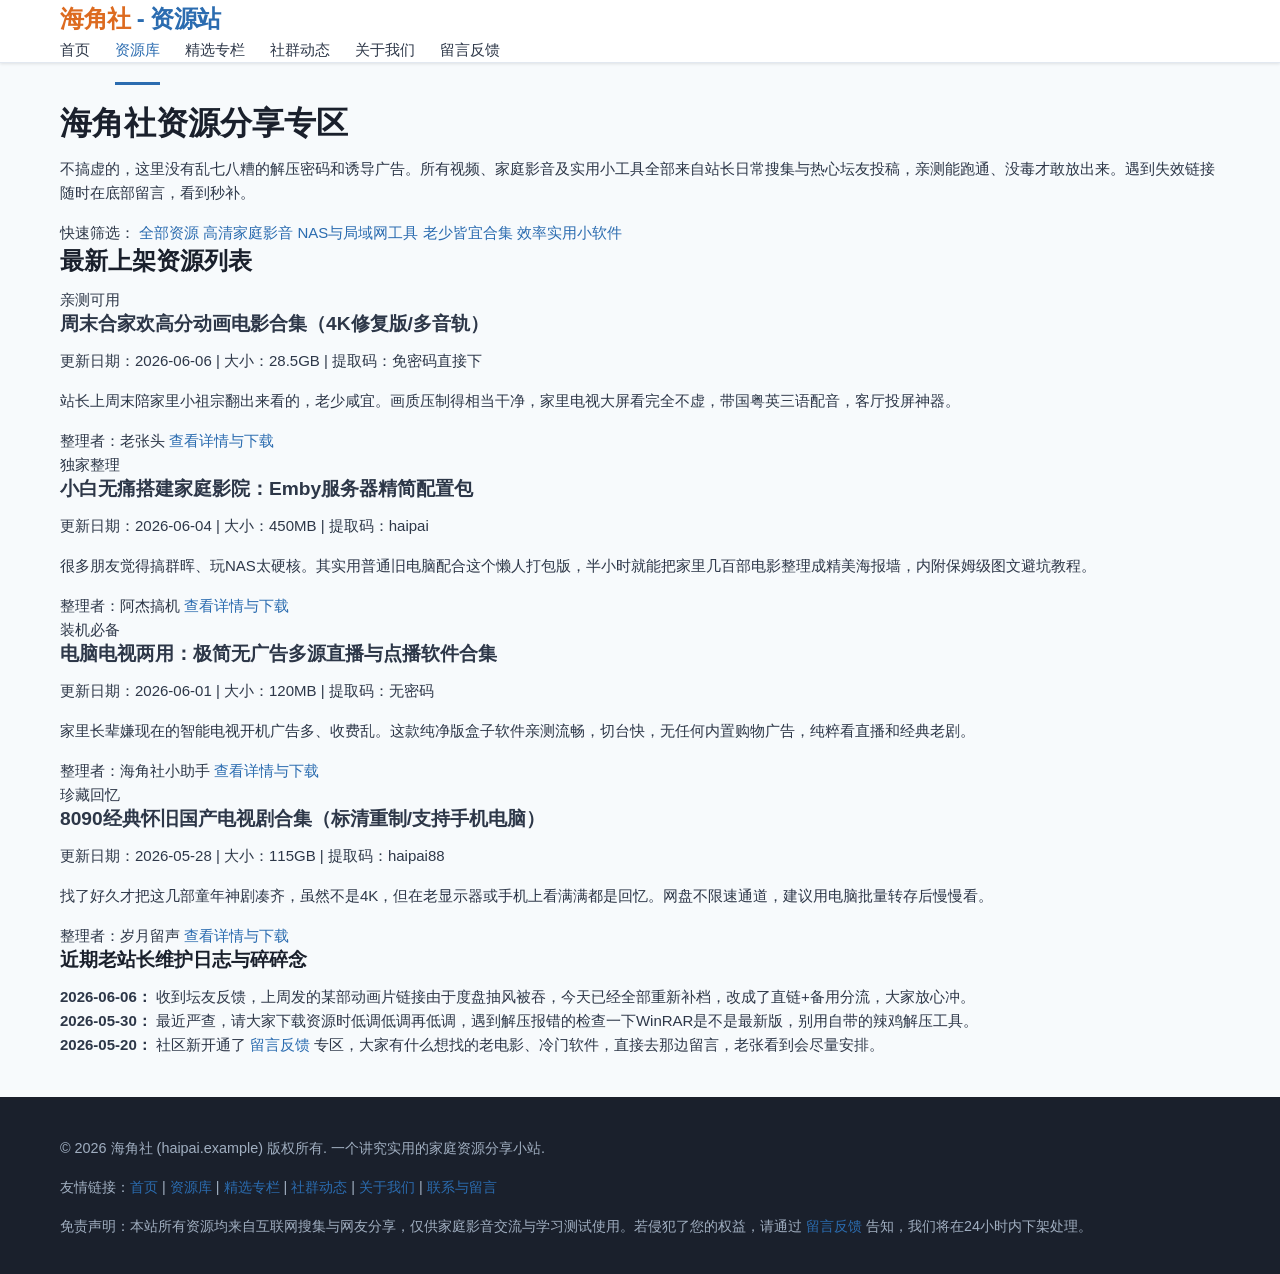
<file: resources.html>
<!DOCTYPE html>
<html lang="zh-CN">
<head>
    <meta charset="UTF-8">
    <meta name="viewport" content="width=device-width, initial-scale=1.0">
    <title>家庭影音与精选资源库 - 海角社_亲测可用无套路分享</title>
    <meta name="description" content="海角社资源库汇集全网优质家庭影音内容、实用软件工具、搞机技巧与高清视频资源。所有资源均经老站长亲测可用，拒绝虚假链接与高速陷阱，提供纯净直接的下载体验。">
    <meta name="keywords" content="海角社,家庭资源,影音合集,软件下载,网盘资源,亲测可用,老站长分享">
    <link rel="canonical" href="https://www.haipai.example/resources.html">
    <link rel="stylesheet" href="css/style.css">
    <script src="js/main.js"></script>
</head>
<body class="resources-page">
    <header class="site-header">
        <div class="container header-inner">
            <div class="logo">
                <a href="index.html"><span>海角社</span> - 资源站</a>
            </div>
            <nav class="main-nav">
                <ul>
                    <li><a href="index.html">首页</a></li>
                    <li><a href="resources.html" class="active">资源库</a></li>
                    <li><a href="detail.html">精选专栏</a></li>
                    <li><a href="community.html">社群动态</a></li>
                    <li><a href="about.html">关于我们</a></li>
                    <li><a href="contact.html">留言反馈</a></li>
                </ul>
            </nav>
        </div>
    </header>

    <main class="main-content">
        <div class="container">
            <section class="page-banner">
                <h1>海角社资源分享专区</h1>
                <p>不搞虚的，这里没有乱七八糟的解压密码和诱导广告。所有视频、家庭影音及实用小工具全部来自站长日常搜集与热心坛友投稿，亲测能跑通、没毒才敢放出来。遇到失效链接随时在底部留言，看到秒补。</p>
            </section>

            <section class="filter-section">
                <div class="filter-tags">
                    <span class="tag-label">快速筛选：</span>
                    <a href="resources.html" class="tag active">全部资源</a>
                    <a href="resources.html" class="tag">高清家庭影音</a>
                    <a href="resources.html" class="tag">NAS与局域网工具</a>
                    <a href="resources.html" class="tag">老少皆宜合集</a>
                    <a href="resources.html" class="tag">效率实用小软件</a>
                </div>
            </section>

            <section class="resource-grid-section">
                <h2>最新上架资源列表</h2>
                <div class="resource-grid">
                    <article class="resource-card">
                        <div class="card-badge">亲测可用</div>
                        <h3><a href="detail.html">周末合家欢高分动画电影合集（4K修复版/多音轨）</a></h3>
                        <p class="resource-meta">更新日期：2026-06-06 | 大小：28.5GB | 提取码：免密码直接下</p>
                        <p class="card-desc">站长上周末陪家里小祖宗翻出来看的，老少咸宜。画质压制得相当干净，家里电视大屏看完全不虚，带国粤英三语配音，客厅投屏神器。</p>
                        <div class="card-footer">
                            <span class="author">整理者：老张头</span>
                            <a href="detail.html" class="btn-detail">查看详情与下载</a>
                        </div>
                    </article>

                    <article class="resource-card">
                        <div class="card-badge">独家整理</div>
                        <h3><a href="detail.html">小白无痛搭建家庭影院：Emby服务器精简配置包</a></h3>
                        <p class="resource-meta">更新日期：2026-06-04 | 大小：450MB | 提取码：haipai</p>
                        <p class="card-desc">很多朋友觉得搞群晖、玩NAS太硬核。其实用普通旧电脑配合这个懒人打包版，半小时就能把家里几百部电影整理成精美海报墙，内附保姆级图文避坑教程。</p>
                        <div class="card-footer">
                            <span class="author">整理者：阿杰搞机</span>
                            <a href="detail.html" class="btn-detail">查看详情与下载</a>
                        </div>
                    </article>

                    <article class="resource-card">
                        <div class="card-badge">装机必备</div>
                        <h3><a href="detail.html">电脑电视两用：极简无广告多源直播与点播软件合集</a></h3>
                        <p class="resource-meta">更新日期：2026-06-01 | 大小：120MB | 提取码：无密码</p>
                        <p class="card-desc">家里长辈嫌现在的智能电视开机广告多、收费乱。这款纯净版盒子软件亲测流畅，切台快，无任何内置购物广告，纯粹看直播和经典老剧。</p>
                        <div class="card-footer">
                            <span class="author">整理者：海角社小助手</span>
                            <a href="detail.html" class="btn-detail">查看详情与下载</a>
                        </div>
                    </article>

                    <article class="resource-card">
                        <div class="card-badge">珍藏回忆</div>
                        <h3><a href="detail.html">8090经典怀旧国产电视剧合集（标清重制/支持手机电脑）</a></h3>
                        <p class="resource-meta">更新日期：2026-05-28 | 大小：115GB | 提取码：haipai88</p>
                        <p class="card-desc">找了好久才把这几部童年神剧凑齐，虽然不是4K，但在老显示器或手机上看满满都是回忆。网盘不限速通道，建议用电脑批量转存后慢慢看。</p>
                        <div class="card-footer">
                            <span class="author">整理者：岁月留声</span>
                            <a href="detail.html" class="btn-detail">查看详情与下载</a>
                        </div>
                    </article>
                </div>
            </section>

            <section class="update-log-box">
                <h3>近期老站长维护日志与碎碎念</h3>
                <ul>
                    <li><strong>2026-06-06：</strong> 收到坛友反馈，上周发的某部动画片链接由于度盘抽风被吞，今天已经全部重新补档，改成了直链+备用分流，大家放心冲。</li>
                    <li><strong>2026-05-30：</strong> 最近严查，请大家下载资源时低调低调再低调，遇到解压报错的检查一下WinRAR是不是最新版，别用自带的辣鸡解压工具。</li>
                    <li><strong>2026-05-20：</strong> 社区新开通了 <a href="contact.html">留言反馈</a> 专区，大家有什么想找的老电影、冷门软件，直接去那边留言，老张看到会尽量安排。</li>
                </ul>
            </section>
        </div>
    </main>

    <footer class="site-footer">
        <div class="container footer-inner">
            <div class="footer-info">
                <p>&copy; 2026 海角社 (haipai.example) 版权所有. 一个讲究实用的家庭资源分享小站.</p>
                <p>友情链接：<a href="index.html">首页</a> | <a href="resources.html">资源库</a> | <a href="detail.html">精选专栏</a> | <a href="community.html">社群动态</a> | <a href="about.html">关于我们</a> | <a href="contact.html">联系与留言</a></p>
            </div>
            <div class="footer-note">
                <p>免责声明：本站所有资源均来自互联网搜集与网友分享，仅供家庭影音交流与学习测试使用。若侵犯了您的权益，请通过 <a href="contact.html">留言反馈</a> 告知，我们将在24小时内下架处理。</p>
            </div>
        </div>
    </footer>
</body>
</html>
</file>
<file: css/style.css>
/* ==========================================================================
   海角社 (HaiJiao She) - 核心全局样式表
   版本: v2.4 资深老站长亲调优化版
   适用范围: index.html, resources.html, detail.html, community.html, about.html, contact.html
   ========================================================================== */

/* 1. CSS 重置与基础变量定义 */
:root {
    --primary-color: #2b6cb0;
    --primary-hover: #2c5282;
    --accent-color: #dd6b20;
    --text-main: #2d3748;
    --text-muted: #718096;
    --bg-body: #f7fafc;
    --bg-card: #ffffff;
    --border-color: #e2e8f0;
    --shadow-sm: 0 1px 3px rgba(0,0,0,0.1);
    --shadow-md: 0 4px 6px -1px rgba(0,0,0,0.1), 0 2px 4px -1px rgba(0,0,0,0.06);
    --radius: 6px;
    --max-width: 1200px;
    --transition: all 0.25s ease-in-out;
}

* {
    box-sizing: border-box;
    margin: 0;
    padding: 0;
}

html {
    scroll-behavior: smooth;
}

body {
    font-family: -apple-system, BlinkMacSystemFont, "Segoe UI", Roboto, "Helvetica Neue", Arial, sans-serif;
    background-color: var(--bg-body);
    color: var(--text-main);
    line-height: 1.6;
    font-size: 15px;
}

/* 2. 排版与通用工具 */
h1, h2, h3, h4, h5, h6 {
    color: #1a202c;
    font-weight: 700;
    line-height: 1.3;
    margin-bottom: 0.75rem;
}

h1 { font-size: 2rem; }
h2 { font-size: 1.5rem; }
h3 { font-size: 1.2rem; }

p {
    margin-bottom: 1rem;
}

a {
    color: var(--primary-color);
    text-decoration: none;
    transition: var(--transition);
}

a:hover {
    color: var(--primary-hover);
    text-decoration: underline;
}

ul {
    list-style: none;
}

.container {
    max-width: var(--max-width);
    margin: 0 auto;
    padding: 0 20px;
}

.badge {
    display: inline-block;
    padding: 0.2rem 0.6rem;
    font-size: 0.75rem;
    font-weight: 600;
    border-radius: 4px;
    background-color: #edf2f7;
    color: var(--text-muted);
}

.badge-accent {
    background-color: #fffaf0;
    color: var(--accent-color);
}

.badge-primary {
    background-color: #ebf8ff;
    color: var(--primary-color);
}

/* 3. 头部导航设计 (Header & Nav) */
.site-header {
    background-color: #ffffff;
    border-bottom: 1px solid var(--border-color);
    position: sticky;
    top: 0;
    z-index: 1000;
    box-shadow: var(--shadow-sm);
}

.header-container {
    display: flex;
    justify-content: space-between;
    align-items: center;
    height: 70px;
}

.logo a {
    font-size: 1.5rem;
    font-weight: 800;
    color: var(--primary-color);
    text-decoration: none;
    letter-spacing: -0.5px;
}

.logo span {
    color: var(--accent-color);
}

.main-nav ul {
    display: flex;
    gap: 25px;
    align-items: center;
}

.main-nav a {
    color: var(--text-main);
    font-weight: 500;
    font-size: 0.95krem;
    padding: 5px 0;
    position: relative;
    text-decoration: none;
}

.main-nav a:hover,
.main-nav a.active {
    color: var(--primary-color);
}

.main-nav a.active::after {
    content: '';
    position: absolute;
    bottom: -22px;
    left: 0;
    width: 100%;
    height: 3px;
    background-color: var(--primary-color);
}

/* 4. 页面主体与区块网格布局 */
main {
    min-height: calc(100vh - 70px - 160px);
    padding: 40px 0;
}

.section-title {
    display: flex;
    justify-content: space-between;
    align-items: flex-end;
    margin-bottom: 25px;
    border-bottom: 2px solid var(--border-color);
    padding-bottom: 10px;
}

.grid-2 {
    display: grid;
    grid-template-columns: 2fr 1fr;
    gap: 30px;
}

.grid-3 {
    display: grid;
    grid-template-columns: repeat(auto-fit, minmax(300px, 1fr));
    gap: 20px;
}

/* 5. 卡片组件 (Cards & Lists) */
.card {
    background-color: var(--bg-card);
    border: 1px solid var(--border-color);
    border-radius: var(--radius);
    padding: 20px;
    margin-bottom: 20px;
    box-shadow: var(--shadow-sm);
    transition: var(--transition);
}

.card:hover {
    box-shadow: var(--shadow-md);
    transform: translateY(-2px);
}

.resource-card h3 a {
    color: var(--text-main);
}
.resource-card h3 a:hover {
    color: var(--primary-color);
}

.meta-info {
    font-size: 0.85rem;
    color: var(--text-muted);
    margin: 10px 0;
    display: flex;
    gap: 15px;
}

/* 6. 表单与按钮样式 (Forms & Buttons) */
.btn {
    display: inline-block;
    padding: 10px 20px;
    background-color: var(--primary-color);
    color: #ffffff;
    font-weight: 600;
    border: none;
    border-radius: var(--radius);
    cursor: pointer;
    text-align: center;
    transition: var(--transition);
    text-decoration: none;
}

.btn:hover {
    background-color: var(--primary-hover);
    color: #ffffff;
    text-decoration: none;
}

.btn-accent {
    background-color: var(--accent-color);
}
.btn-accent:hover {
    background-color: #c05621;
}

.form-group {
    margin-bottom: 20px;
}

.form-group label {
    display: block;
    margin-bottom: 8px;
    font-weight: 600;
}

.form-control {
    width: 100%;
    padding: 10px 12px;
    border: 1px solid var(--border-color);
    border-radius: var(--radius);
    font-size: 1rem;
    font-family: inherit;
    background-color: #fff;
    transition: var(--transition);
}

.form-control:focus {
    outline: none;
    border-color: var(--primary-color);
    box-shadow: 0 0 0 3px rgba(43, 108, 176, 0.15);
}

textarea.form-control {
    resize: vertical;
    min-height: 120px;
}

/* 7. 公告提示条与老站长温馨提示框 */
.notice-box {
    background-color: #fffaf0;
    border-left: 4px solid var(--accent-color);
    padding: 15px;
    border-radius: 0 var(--radius) var(--radius) 0;
    margin-bottom: 25px;
    font-size: 0.95rem;
}

.notice-box p:last-child {
    margin-bottom: 0;
}

/* 8. 详情页专用样式 */
.detail-header {
    background: #fff;
    padding: 30px;
    border: 1px solid var(--border-color);
    border-radius: var(--radius);
    margin-bottom: 30px;
}

.download-box {
    background: #ebf8ff;
    border: 1px dashed var(--primary-color);
    padding: 20px;
    border-radius: var(--radius);
    margin: 25px 0;
    text-align: center;
}

/* 9. 页脚样式 (Footer) */
.site-footer {
    background-color: #1a202c;
    color: #a0aec0;
    padding: 40px 0 20px;
    font-size: 0.9rem;
}

.footer-content {
    display: grid;
    grid-template-columns: repeat(auto-fit, minmax(250px, 1fr));
    gap: 30px;
    margin-bottom: 30px;
}

.footer-content h4 {
    color: #ffffff;
    margin-bottom: 15px;
}

.footer-links li {
    margin-bottom: 8px;
}

.footer-links a {
    color: #a0aec0;
}

.footer-links a:hover {
    color: #ffffff;
}

.footer-bottom {
    border-top: 1px solid #2d3748;
    padding-top: 20px;
    text-align: center;
    font-size: 0.85rem;
}

/* 10. 响应式微调 */
@media (max-width: 768px) {
    .header-container {
        flex-direction: column;
        height: auto;
        padding: 15px 0;
    }
    
    .main-nav ul {
        margin-top: 10px;
        gap: 15px;
    }

    .grid-2 {
        grid-template-columns: 1fr;
    }
    
    .main-nav a.active::after {
        display: none;
    }
}
</file>
